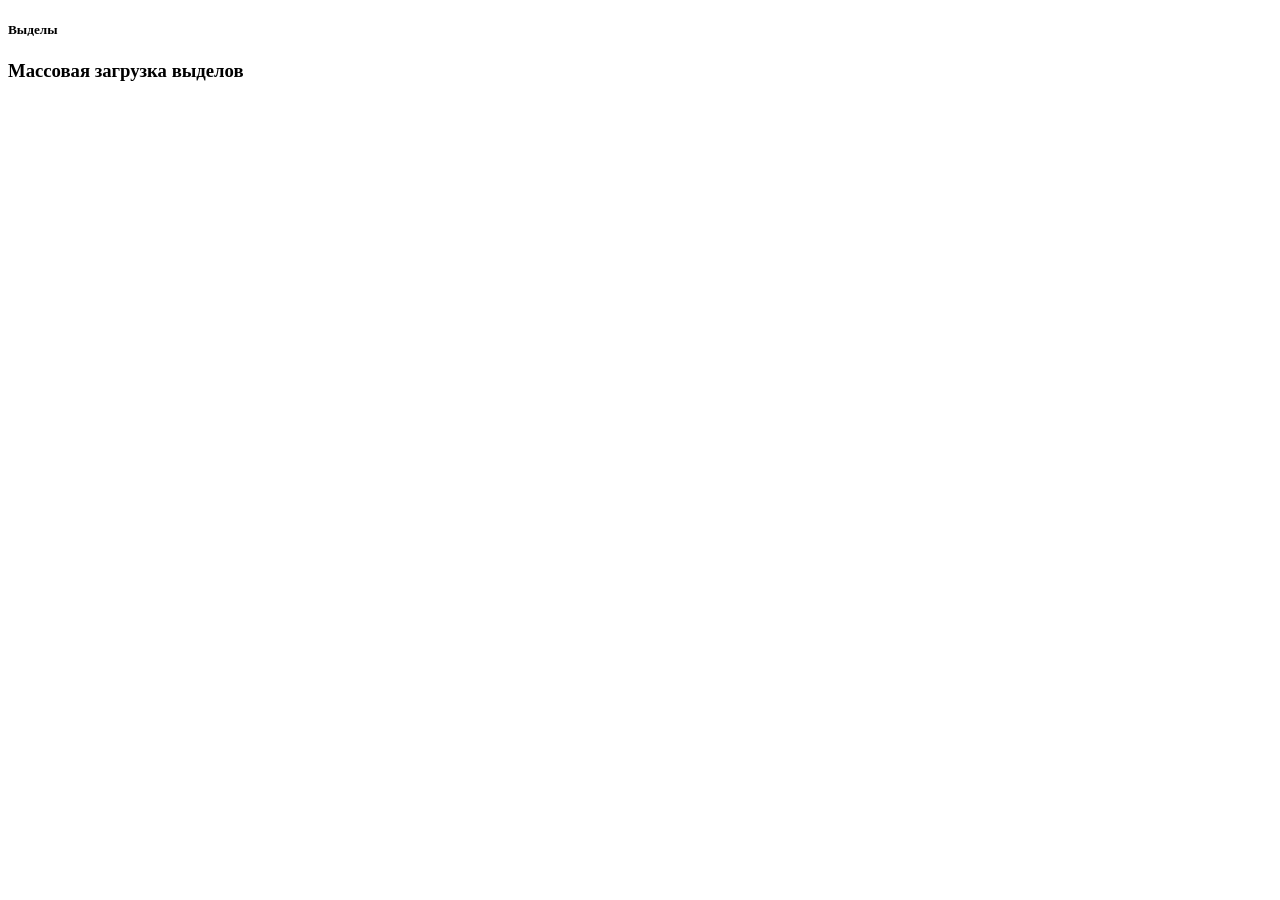
<file: src/main/resources/templates/forest-stand.html>
<!doctype html>
<html lang="ru" xmlns:th="http://www.thymeleaf.org"
      th:replace="~{layout/main :: layout(~{::content})}" xmlns="http://www.w3.org/1999/html"
      xmlns:sec="http://www.w3.org/1999/xhtml">
<div th:fragment="content">
    <h5>Выделы</h5>
    <div sec:authorize="hasAnyRole('SUPERADMIN','ADMIN')">
        <h3 class="uk-heading-divider">
            <span uk-icon="icon: upload; ratio: 1.5"></span>
            Массовая загрузка выделов
        </h3>
        <div th:replace="~{upload}"></div>
    </div>
    <div id="gridAppointedForestry"></div>

    <script sec:authorize="hasAnyRole('SUPERADMIN','ADMIN')">

        UIkit.upload('.js-upload', {
            url: '/api/uploadFromFgislk',
            multiple: false,
            name: 'file',
            params: {
                extractZip: true // Явно передаем параметр
            },
            credentials: 'include',
            beforeSend: function () {
                console.log('beforeSend', arguments);
            },
            beforeAll: function () {
                console.log('beforeAll', arguments);
            },
            load: function () {

            },
            error: function (env) {
                let response = JSON.parse(env.xhr.responseText);
                UIkit.notification({
                    message: '❌ Ошибка загрузки: ' + response.message,
                    status: 'danger',
                    timeout: 3000
                });

            },
            complete: function () {
                console.log('complete', arguments);
            },

            loadStart: function (e) {
                console.log('loadStart', arguments);

                bar.removeAttribute('hidden');
                bar.max = e.total;
                bar.value = e.loaded;
            },

            progress: function (e) {
                console.log('progress', arguments);

                bar.max = e.total;
                bar.value = e.loaded;
            },

            loadEnd: function (e) {
                console.log('loadEnd', arguments);

                bar.max = e.total;
                bar.value = e.loaded;
            },

            completeAll: function () {
                console.log('completeAll', arguments);

                setTimeout(function () {
                    bar.setAttribute('hidden', 'hidden');
                }, 1000);

                var response = JSON.parse(arguments[0].response);
                if (!response.success) {
                    UIkit.notification({
                        message: '❌ Ошибка загрузки: ' + response.message + '<br>' +
                            'Всего объектов: ' + response.totalPlacemarkCount + '<br>' +
                            'Загружено: ' + response.importedCount + '<br>' +
                            'Ошибок: ' + response.errorCount,
                        status: 'danger',
                        timeout: 3000
                    });
                } else {
                    UIkit.notification({
                        message: response.message,
                        status: 'success',
                        timeout: 3000
                    });
                }
            }

        });

    </script>

    <script>

        const cfgGridAppointedForestry = {
            autoLoad: true,
            readOnly: true,
            data: {
                dataKey: 'gridForestry',
                url: '/api/common/appointedForesty'
            },
            schema: {
                fields: {
                    id: {
                        type: 'int',
                        editor: {edit: {visible: false}, create: {visible: false}},
                        ui: {label: 'id', grid: {visible: false}}
                    },
                    parentId: {
                        type: 'int',
                        editor: {edit: {visible: false}, create: {visible: false}},
                        ui: {label: 'parentId', grid: {visible: false}}
                    },
                    name: {
                        type: 'text', ui: {label: 'Наименование', grid: {visible: true, width: '14%'}},
                        editor: {edit: {readOnly: true}, create: {readOnly: false, required: true}}
                    },
                    accountNumber: {
                        type: 'text', ui: {label: 'Учетный код', grid: {visible: true, width: '16%'}},
                        editor: {
                            type: 'text',
                            edit: {readOnly: true, required: true},
                            create: {readOnly: true, required: true}
                        }
                    },
                    isLeaf: {
                        type: 'boolean',
                        editor: {edit: {visible: false}, create: {visible: false}},
                        ui: {label: 'isLeaf', grid: {visible: false}}
                    }
                }
            },
            view: {
                checkbox: false,
                columnsResizable: true,
                height: 415,
                tableTitle: {
                    enabled: true,
                    caption: 'Лесничества',
                    hint: 'Лесничества, достпуные пользователю',
                    toggle: false
                },
                pager: {
                    enabled: true,
                    rpp: [10, 20, 50]
                },
                treeGrid: {
                    enabled: true,
                    model: 'adjacency',
                    column: 'name',
                    pid: 'parentId',
                    isLeaf: 'isLeaf',
                    level: 'level'
                },
                sortOrder: [{field: 'name', dir: 'asc'}],
            }
        }
        const gridAppointedForestry = new ABGrid("#gridAppointedForestry", cfgGridAppointedForestry);

    </script>
</div>
</html>
</file>
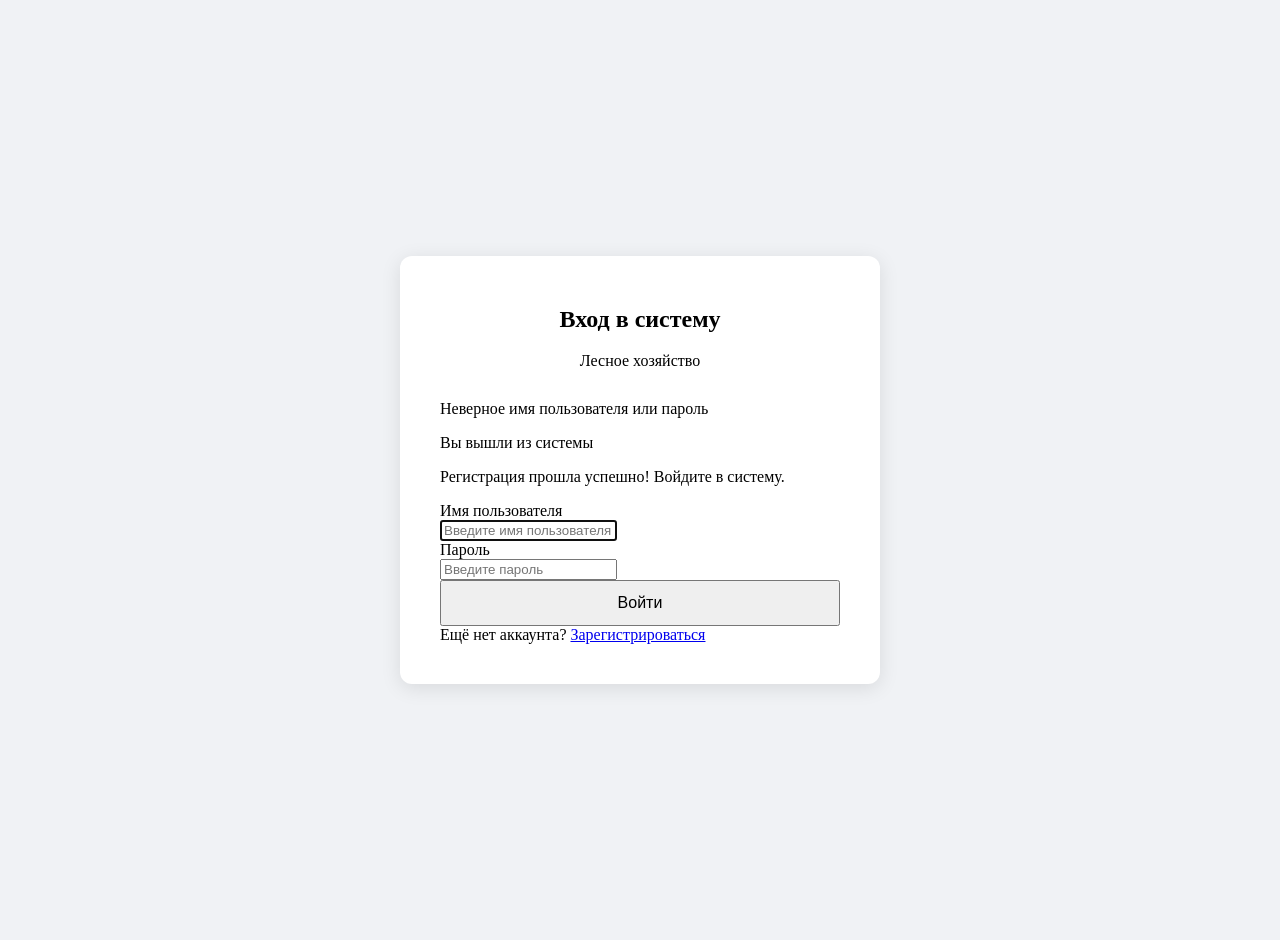
<file: src/main/resources/templates/login.html>
<!DOCTYPE html>
<html xmlns:th="http://www.thymeleaf.org">
<head>
    <meta charset="UTF-8">
    <meta name="viewport" content="width=device-width, initial-scale=1.0">
    <title>Вход в систему</title>

    <link rel="stylesheet" th:href="@{/webjars/uikit/css/uikit.min.css}"/>
    <script th:src="@{/webjars/uikit/js/uikit.min.js}"></script>

    <style>
        body {
            background: #f0f2f5;
            display: flex;
            align-items: center;
            justify-content: center;
            min-height: 100vh;
            margin: 0;
            padding: 20px;
        }

        .login-card {
            max-width: 400px;
            width: 100%;
            padding: 40px;
            background: white;
            border-radius: 12px;
            box-shadow: 0 4px 20px rgba(0, 0, 0, 0.1);
        }

        .login-card .uk-card-title {
            text-align: center;
            margin-bottom: 30px;
        }

        .login-card .uk-card-title span {
            color: #1e87f0;
        }

        .login-card .uk-button-primary {
            width: 100%;
            padding: 12px;
            font-size: 16px;
        }

        .login-card .uk-alert {
            margin-top: 20px;
        }
    </style>
</head>
<body>

<div class="login-card">
    <div class="uk-card-title">
        <span uk-icon="icon: tree; ratio: 2"></span>
        <h2 style="margin-top: 10px;">Вход в систему</h2>
        <p class="uk-text-meta">Лесное хозяйство</p>
    </div>

    <!-- Сообщения об ошибках -->
    <div th:if="${param.error}" class="uk-alert-danger" uk-alert>
        <a class="uk-alert-close" uk-close></a>
        <p><span uk-icon="icon: warning"></span> Неверное имя пользователя или пароль</p>
    </div>

    <div th:if="${param.logout}" class="uk-alert-success" uk-alert>
        <a class="uk-alert-close" uk-close></a>
        <p><span uk-icon="icon: check"></span> Вы вышли из системы</p>
    </div>

    <div th:if="${param.registered}" class="uk-alert-success" uk-alert>
        <a class="uk-alert-close" uk-close></a>
        <p><span uk-icon="icon: check"></span> Регистрация прошла успешно! Войдите в систему.</p>
    </div>

    <!-- Форма входа -->
    <form th:action="@{/login}" method="post">
        <div class="uk-margin">
            <label class="uk-form-label" for="username">Имя пользователя</label>
            <div class="uk-form-controls">
                <input class="uk-input" type="text" id="username" name="username"
                       placeholder="Введите имя пользователя" required autofocus>
            </div>
        </div>

        <div class="uk-margin">
            <label class="uk-form-label" for="password">Пароль</label>
            <div class="uk-form-controls">
                <input class="uk-input" type="password" id="password" name="password"
                       placeholder="Введите пароль" required>
            </div>
        </div>

        <div class="uk-margin">
            <button type="submit" class="uk-button uk-button-primary">
                <span uk-icon="icon: sign-in"></span> Войти
            </button>
        </div>

        <div class="uk-text-center uk-text-meta">
            Ещё нет аккаунта?
            <a href="/register">Зарегистрироваться</a>
        </div>
    </form>
</div>

</body>
</html>
</file>
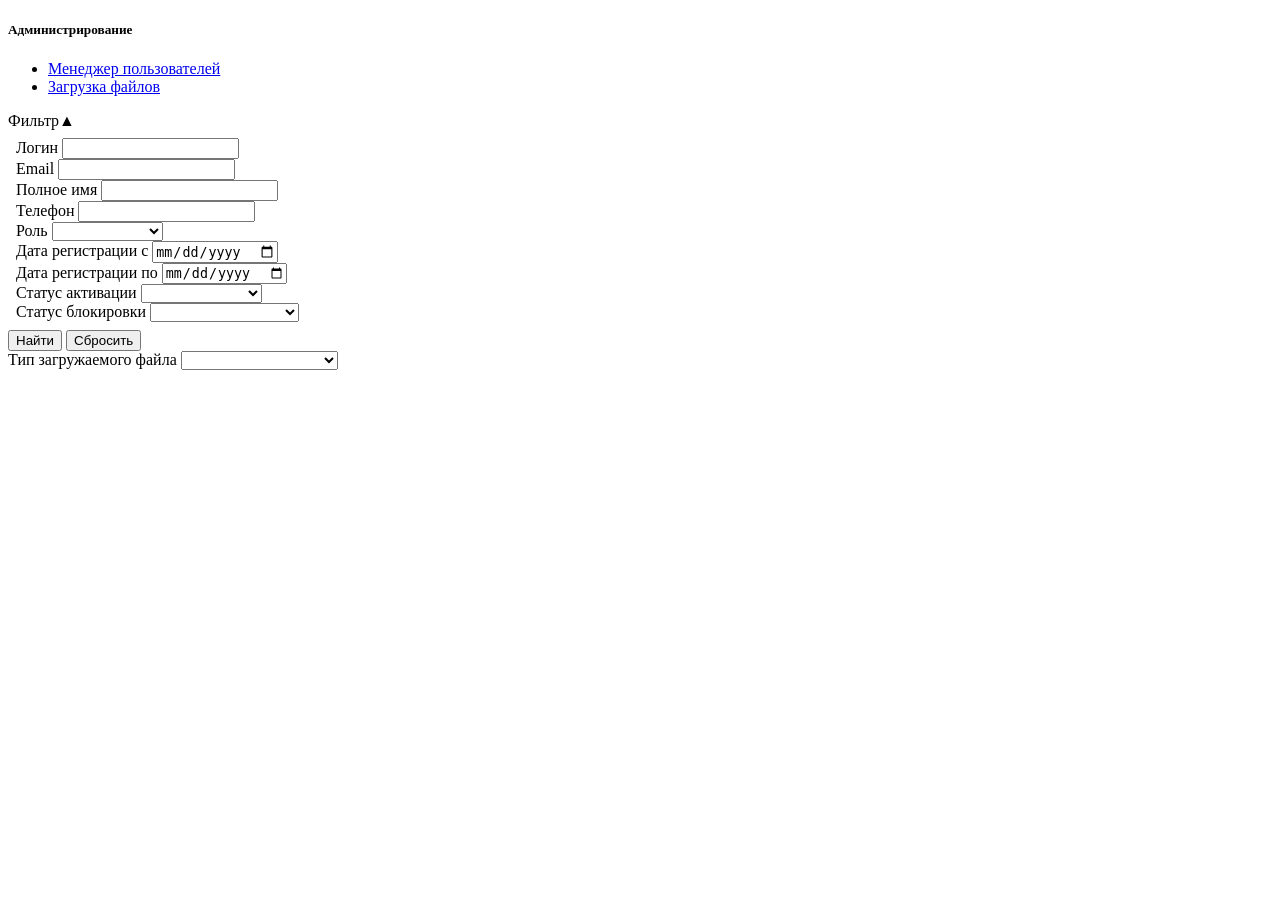
<file: src/main/resources/templates/admin/apanel.html>
<!doctype html>
<html lang="ru" xmlns:th="http://www.thymeleaf.org"
      th:replace="~{layout/main :: layout(~{::content})}" xmlns="http://www.w3.org/1999/html"
      xmlns:sec="http://www.w3.org/1999/xhtml">
<div th:fragment="content" xmlns:sec="http://www.w3.org/1999/xhtml">
    <h5>Администрирование</h5>
    <div id="adminPanelTabs">
        <ul class="uk-subnav uk-subnav-pill" uk-switcher>
            <li class="uk-active" sec:authorize="hasAnyRole('SUPERADMIN','ADMIN')">
                <a href="#" uk-tooltip="Менеджер пользователей">
                    <span class="uk-margin-small-right" uk-icon="icon: users"></span>Менеджер пользователей</a>
            </li>
            <li sec:authorize="hasAnyRole('SUPERADMIN','ADMIN')">
                <a href="#" uk-tooltip="Загрузка файлов">
                    <span class="uk-margin-small-right" uk-icon="icon: file-text"></span>Загрузка файлов</a>
            </li>
        </ul>
        <div class="uk-switcher uk-margin">
            <div sec:authorize="hasAnyRole('SUPERADMIN','ADMIN')">
                <div id="gridUsersFilter" class="uk-card uk-card-body">
                    <div class="uk-label" data-toggle="filter" data-target="#gridUsersFilterBody">
                        Фильтр<span class="filter-arrow">▲</span>
                    </div>
                    <div id="gridUsersFilterBody" class="uk-form-stacked uk-hidden">
                        <div id="usersFilterData" style="padding: 8px !important;">
                            <div class="card">
                                <div class="uk-grid uk-grid-small">
                                    <div>
                                        <label class="uk-form-label" id="lblUserLogin" for="userLogin">
                                            Логин
                                        </label>
                                        <input type="text" data-filter
                                               class="uk-form-controls uk-width-small"
                                               id="userLogin"/>
                                    </div>
                                    <div>
                                        <label class="uk-form-label" id="lblUserEmail" for="userEmail">
                                            Email
                                        </label>
                                        <input type="text" data-filter
                                               class="uk-form-controls uk-width-small"
                                               id="userEmail"/>
                                    </div>
                                    <div>
                                        <label class="uk-form-label" id="lbluserFullName"
                                               for="userFullName">
                                            Полное имя
                                        </label>
                                        <input type="text" data-filter
                                               class="uk-form-controls uk-width-medium"
                                               id="userFullName"/>
                                    </div>
                                    <div>
                                        <label class="uk-form-label" id="lblUserPhone"
                                               for="userPhone">
                                            Телефон
                                        </label>
                                        <input type="text" data-filter
                                               class="uk-form-controls uk-width-small"
                                               id="userPhone"/>
                                    </div>

                                    <div>
                                        <label class="uk-form-label" id="lblUserRole"
                                               for="userRole">
                                            Роль
                                        </label>
                                        <select id="userRole" data-filter name="userRole"
                                                class="uk-form-controls uk-width-small" size="1">
                                            <option value=""></option>
                                            <option value="0">SUPERADMIN</option>
                                            <option value="1">ADMIN</option>
                                            <option value="2">USER</option>
                                        </select>
                                    </div>
                                    <div>
                                        <label class="uk-form-label" id="lblDateUserRegFrom"
                                               for="dateUserRegFrom">
                                            Дата регистрации с
                                        </label>
                                        <input type="date" data-filter
                                               class="user-filter-date uk-form-controls uk-width-small"
                                               id="dateUserRegFrom"/>
                                    </div>
                                    <div>
                                        <label class="uk-form-label" id="lblDateUserRegTo"
                                               for="dateUserRegTo">
                                            Дата регистрации по
                                        </label>
                                        <input type="date" data-filter
                                               class="user-filter-date uk-form-controls uk-width-small"
                                               id="dateUserRegTo"/>
                                    </div>
                                    <div>
                                        <label class="uk-form-label" id="lblUserActiveStatus"
                                               for="userLockStatus">
                                            Статус активации
                                        </label>
                                        <select id="userActiveStatus" data-filter name="userActiveStatus"
                                                class="uk-form-controls uk-width-small" size="1">
                                            <option value=""></option>
                                            <option value="1">Активирован</option>
                                            <option value="2">Не активирован</option>
                                        </select>
                                    </div>
                                </div>
                                <div class="uk-grid uk-grid-small">
                                    <div>
                                        <label class="uk-form-label" id="lblUserLockStatus"
                                               for="userLockStatus">
                                            Статус блокировки
                                        </label>
                                        <select id="userLockStatus" data-filter name="userLockStatus"
                                                class="uk-form-controls uk-width-small" size="1">
                                            <option value=""></option>
                                            <option value="1">Заблокированные</option>
                                            <option value="2">Незаблокированные</option>
                                        </select>
                                    </div>
                                    <div class="date-user-block" style="display:none">
                                        <label class="uk-form-label" id="lblDateUserBlockedFrom"
                                               for="dateUserBlockedFrom">
                                            Дата блокировки с
                                        </label>
                                        <input type="date" data-filter
                                               class="user-filter-date uk-form-controls uk-width-small"
                                               id="dateUserBlockedFrom"/>
                                    </div>
                                    <div class="date-user-block" style="display:none">
                                        <label class="uk-form-label" id="lblDateUserBlockedTo"
                                               for="dateUserBlockedTo">
                                            Дата блокировки по
                                        </label>
                                        <input type="date" data-filter
                                               class="user-filter-date uk-form-controls uk-width-small"
                                               id="dateUserBlockedTo"/>
                                    </div>
                                    <div class="date-user-block" style="display:none">
                                        <label class="uk-form-label" id="lblDateUserUntilBlockedFrom"
                                               for="dateUserUntilBlockedFrom">
                                            Конец блокировки с
                                        </label>
                                        <input type="date" data-filter
                                               class="user-filter-date uk-form-controls uk-width-small"
                                               id="dateUserUntilBlockedFrom"/>
                                    </div>
                                    <div class="date-user-block" style="display:none">
                                        <label class="uk-form-label" id="lblDateUserUntilBlockedTo"
                                               for="dateUserUntilBlockedTo">
                                            Конец блокировки по
                                        </label>
                                        <input type="date" data-filter
                                               class="user-filter-date uk-form-controls uk-width-small"
                                               id="dateUserUntilBlockedTo"/>
                                    </div>

                                </div>
                            </div>
                        </div>
                        <div class="uk-align-center">
                            <div class="uk-flex uk-flex-middle uk-flex-center">
                                <button type="button" id="btnUsersFilterSearch"
                                        class="uk-button-small uk-button-primary uk-margin-right">
                                    Найти
                                </button>
                                <button type="button" id="btnUsersFilterClear"
                                        class="uk-button-small uk-button-primary">
                                    Сбросить
                                </button>
                            </div>
                        </div>
                    </div>
                </div>
                <div id="gridUsers"></div>
            </div>
            <div sec:authorize="hasAnyRole('SUPERADMIN','ADMIN')">
                <div>
                    <label class="uk-form-label" id="lblfileUpload"
                           for="fileUpload">
                        Тип загружаемого файла
                    </label>
                    <select id="fileUpload" data-filter name="fileUpload"
                            class="uk-form-controls uk-width-medium  uk-margin-small-bottom" size="1">
                        <option value=""></option>
                        <option value="0">Выгрузка из ФГИС ЛК</option>
                    </select>
                </div>
                <div th:replace="~{upload}"></div>
                <div id="gridUploadedFiles"></div>

            </div>
        </div>
    </div>

    <script sec:authorize="hasAnyRole('SUPERADMIN','ADMIN')">
        const cfgGridUsers = {
            autoLoad: true,
            data: {
                dataKey: 'gridUsers',
                url: '/api/apanel/users'
            },
            schema: {
                fields: {
                    id: {
                        type: 'int',
                        editor: {edit: {visible: false}, create: {visible: false}},
                        ui: {label: 'id', grid: {visible: false}}
                    },
                    username: {
                        type: 'text', ui: {label: 'Логин', grid: {visible: true, width: '14%'}},
                        editor: {edit: {readOnly: true}, create: {readOnly: false, required: true}}
                    },
                    email: {
                        type: 'text', ui: {label: 'Email', grid: {visible: true, width: '16%'}},
                        editor: {
                            type: 'email',
                            edit: {readOnly: false, required: true},
                            create: {readOnly: false, required: true}
                        }
                    },
                    phone: {
                        type: 'text', ui: {label: 'Телефон', grid: {visible: true, width: '16%'}},
                        editor: {
                            type: 'phone',
                            edit: {readOnly: false, required: true},
                            create: {readOnly: false, required: true}
                        }
                    },
                    fullName: {
                        type: 'text', ui: {label: 'Полное имя', grid: {visible: true, width: '16%'}},
                        editor: {
                            type: 'text',
                            edit: {readOnly: false, required: true},
                            create: {readOnly: false, required: true}
                        }
                    },
                    password: {
                        role: 'editor',
                        type: 'text',
                        ui: {
                            label: 'Пароль',
                            hint: 'Минимум 8 символов: строчная и заглавная латинские буквы, цифра и спецсимвол'
                        },
                        editor: {
                            type: 'password',
                            showPasswordToggle: true,
                            submit: true,
                            create: {visible: true, required: true},
                            edit: {visible: true},
                            minLength: 8,
                            maxLength: 64,
                            validate: (value, ctx) => {
                                if (!value) return true;
                                const regex = /^(?=.*[a-z])(?=.*[A-Z])(?=.*\d)(?=.*[^A-Za-z\d]).{8,}$/;
                                if (!regex.test(value)) {
                                    return "Пароль должен содержать минимум 8 символов, включая заглавную букву, строчную букву, цифру и спецсимвол";
                                }
                                return true;
                            }
                        }
                    },
                    password2: {
                        role: 'editor',
                        confirmOf: 'password',
                        ui: {
                            label: 'Пароль еще раз',
                            hint: 'Повторите сложный пароль полностью'
                        },
                        editor: {
                            type: 'password',
                            showPasswordToggle: true,
                            submit: true,
                            create: {visible: true, required: true},
                            edit: {visible: true}
                        }
                    },
                    role: {
                        type: 'text', values: {
                            enum: [{value: 0, text: 'SUPERADMIN'},
                                {value: 1, text: 'ADMIN'},
                                {value: 2, text: 'USER'}]
                        }, ui: {label: 'Роль', grid: {visible: true, width: '10%'}},
                        editor: {
                            type: 'select',
                            default: 4,
                            edit: {readOnly: false, required: true},
                            create: {readOnly: false, required: true}
                        }
                    },
                    createdAt: {
                        type: 'date', ui: {label: 'Дата рег.', grid: {visible: true, width: '11%', colType: 'date'}},
                        editor: {type: 'date', edit: {visible: false}, create: {visible: false}}
                    },
                    isActive: {
                        type: 'bool',
                        values: {enum: [{value: true, text: 'Активирован'}, {value: false, text: 'Не активирован'}]},
                        ui: {label: 'Активация', grid: {visible: true, width: '8%', colType: 'boolean'}},
                        editor: {type: 'select', edit: {readOnly: false, required: true}, create: {visible: false}}
                    },
                    isLocked: {
                        type: 'bool', values: {enum: [{value: true, text: 'Да'}, {value: false, text: 'Нет'}]},
                        ui: {label: 'Блок.', grid: {visible: true, width: '8%', colType: 'boolean'}},
                        editor: {type: 'select', edit: {readOnly: false, required: true}, create: {visible: false}}
                    },
                    lockedUntil: {
                        type: 'date', ui: {label: 'Блок. по', grid: {visible: true, width: '11%', colType: 'date'}},
                        editor: {type: 'date', edit: {visible: false}, create: {visible: false}}
                    },
                    reasonBlocking: {
                        type: 'text',
                        ui: {label: 'Причина блок.\\разблок.', grid: {visible: true, width: '20%'}},
                        editor: {edit: {readOnly: false, visible: true}, create: {visible: false}}
                    },
                    lockedBy: {
                        type: 'text', ui: {label: 'Заблокировал\\разблокировал', grid: {visible: true, width: '10%'}},
                        editor: {edit: {readOnly: true, visible: true}, create: {visible: false}}
                    },
                    lastLoginAt: {
                        type: 'date',
                        ui: {label: 'Последнее посещение', grid: {visible: true, width: '11%', colType: 'date'}},
                        editor: {type: 'date', edit: {visible: false}, create: {visible: false}}
                    },
                }
            },
            view: {
                checkbox: true,
                columnsResizable: true,
                height: 415,
                tableTitle: {
                    enabled: true,
                    caption: 'Пользователи',
                    hint: 'Пользователи',
                    toggle: false
                },
                toolBar: {
                    add: {caption: 'Добавить', hint: 'Новый пользователь'},
                    edit: {caption: 'Изменить', hint: 'Редактирование пользователя'},
                    del: {caption: 'Удалить', hint: 'Удалить пользователя(пользователей)'}
                },
                pager: {
                    enabled: true,
                    rpp: [10, 20, 50]
                },
                sortOrder: [{field: 'statDate', dir: 'asc'}],
            }
        }
        const gridUsers = new ABGrid("#gridUsers", cfgGridUsers);
    </script>

    <script sec:authorize="hasAnyRole('SUPERADMIN','ADMIN')">

        document.addEventListener('DOMContentLoaded', function () {
            let el = document.getElementById('fileUpload');
            const fileType = ['/api/uploadFromFgislk/import_common_info_csv'];


            function initUpload(url) {

                const uploadContainer = document.querySelector('.js-upload');
                //    Отключаем старый компонент, очищая элемент
                //    Простой способ: заменяем содержимое, чтобы сбросить все обработчики
                uploadContainer.innerHTML = uploadContainer.innerHTML;

                UIkit.upload('.js-upload', {
                    url: url || fileType[el.value] || '',
                    multiple: false,
                    name: 'file',
                    params: {
                        extractZip: true // Явно передаем параметр
                    },
                    credentials: 'include',
                    beforeSend: function () {
                        console.log('beforeSend', arguments);
                    },
                    beforeAll: function () {
                        console.log('beforeAll', arguments);
                    },
                    load: function () {

                    },
                    error: function (env) {
                        let response = JSON.parse(env.xhr.responseText);
                        UIkit.notification({
                            message: '❌ Ошибка загрузки: ' + response.message,
                            status: 'danger',
                            timeout: 3000
                        });

                    },
                    complete: function () {
                        console.log('complete', arguments);
                    },

                    loadStart: function (e) {
                        console.log('loadStart', arguments);

                        const type = fileType[el.value];

                        if (!type) {
                            UIkit.notification({
                                message: '❌ Ошибка! Выберете тип файла!',
                                status: 'danger',
                                timeout: 3000
                            });
                            e.target.abort();
                        } else {
                            bar.removeAttribute('hidden');
                            bar.max = e.total;
                            bar.value = e.loaded;
                        }
                    },

                    progress: function (e) {
                        console.log('progress', arguments);

                        bar.max = e.total;
                        bar.value = e.loaded;
                    },

                    loadEnd: function (e) {
                        console.log('loadEnd', arguments);

                        bar.max = e.total;
                        bar.value = e.loaded;
                    },

                    completeAll: function () {
                        console.log('completeAll', arguments);

                        setTimeout(function () {
                            bar.setAttribute('hidden', 'hidden');
                        }, 1000);

                        var response = JSON.parse(arguments[0].response);
                        if (!response.success) {
                            UIkit.notification({
                                message: '❌ Ошибка загрузки: ' + response.message + '<br>' +
                                    'Всего объектов: ' + response.totalPlacemarkCount + '<br>' +
                                    'Загружено: ' + response.importedCount + '<br>' +
                                    'Ошибок: ' + response.errorCount,
                                status: 'danger',
                                timeout: 3000
                            });
                        } else {
                            UIkit.notification({
                                message: response.message,
                                status: 'success',
                                timeout: 3000
                            });
                        }
                    }

                });

            }

            initUpload(fileType[el.value]);

            el.addEventListener('change', function () {
                const type = fileType[el.value];
                if (type) {
                    initUpload(type);
                }
            });
        });

        const cfgUploadedFiles = {
            autoLoad: true,
        //    readOnly: true,
            data: {
                dataKey: 'gridUploadedFiles',
                url: '/api/apanel/userfiles'
            },
            schema: {
                fields: {
                    id: {
                        type: 'int',
                        editor: {edit: {visible: false}, create: {visible: false}},
                        ui: {label: 'id', grid: {visible: false}}
                    },
                    createdAt: {type: 'datetime', ui: {label: 'Загружен', grid: {visible: true, width: '8%'}}},
                    originalName: {type: 'string', ui: {label: 'Ориг. имя', grid: {visible: true, width: '12%'}}},
                    type: {type: 'string', ui: {label: 'Тип', grid: {visible: true, width: '10%'}}},
                    size: {type: 'string', ui: {label: 'Размер, байт', grid: {visible: true, width: '10%'}}},
                    status: {type: 'string', ui: {label: 'Статус', grid: {visible: true, width: '10%'}}},
                    sha256: {type: 'string', ui: {label: 'Контр. сумма', grid: {visible: true, width: '10%'}}},
                    relativePath: {type: 'string', ui: {label: 'Путь', grid: {visible: true, width: '10%'}}},
                    contentType: {type: 'string', ui: {label: 'ContentType', grid: {visible: true, width: '10%'}}},
                    extension: {type: 'string', ui: {label: 'Расширение', grid: {visible: true, width: '10%'}}},
                    errorMessage: {type: 'string', ui: {label: 'Контр. сумма', grid: {visible: true, width: '10%'}}}
                }
            },
            view: {
                checkbox: true,
                columnsResizable: true,
                height: 415,
                tableTitle: {
                    enabled: true,
                    caption: 'Файлы пользователя',
                    hint: 'Файлы пользователя',
                    toggle: false
                },
                toolBar: {
                    bulkGroup: {
                        type: 'group',
                        class: 'abgrid-bulk',
                        bulkOper: {
                            type: 'select',
                            caption: 'Операция',
                            placeholder: '— Выберите операцию —',
                            options: [
                                {value: 'doIt', caption: 'Обработать'},
                                {value: 'delete', caption: 'Удалить'},
                            ]
                        },
                        applyBulkOper: {
                            caption: 'Выполнить',
                            requiresSelection: true
                        }
                    },
                },
                pager: {
                    enabled: true,
                    rpp: [10, 20, 50]
                },
                sortOrder: [{field: 'createdAt', dir: 'desc'}]
            }
        }

        const gridUploadedFiles = new ABGrid("#gridUploadedFiles", cfgUploadedFiles);
        gridUploadedFiles.onToolBarClick(async (action, ctx, grid) => {
            if (action !== 'applyBulkOper') return true;
            var opt = {};
            opt.action = 'bulkOper';
            opt.qConfirmEx = 'Вы уверены, что хотите выполнить данную операцию?';
            opt.operName = 'storedFilesBulkOper';
            opt.intent = 'files:';
            opt.data = {};
            opt.data.oper = grid.toolbar.getValue('bulkOper');
            await bulkOperation(action, ctx, grid, opt);
            return false;
        });

    </script>
</div>
</html>
</file>
